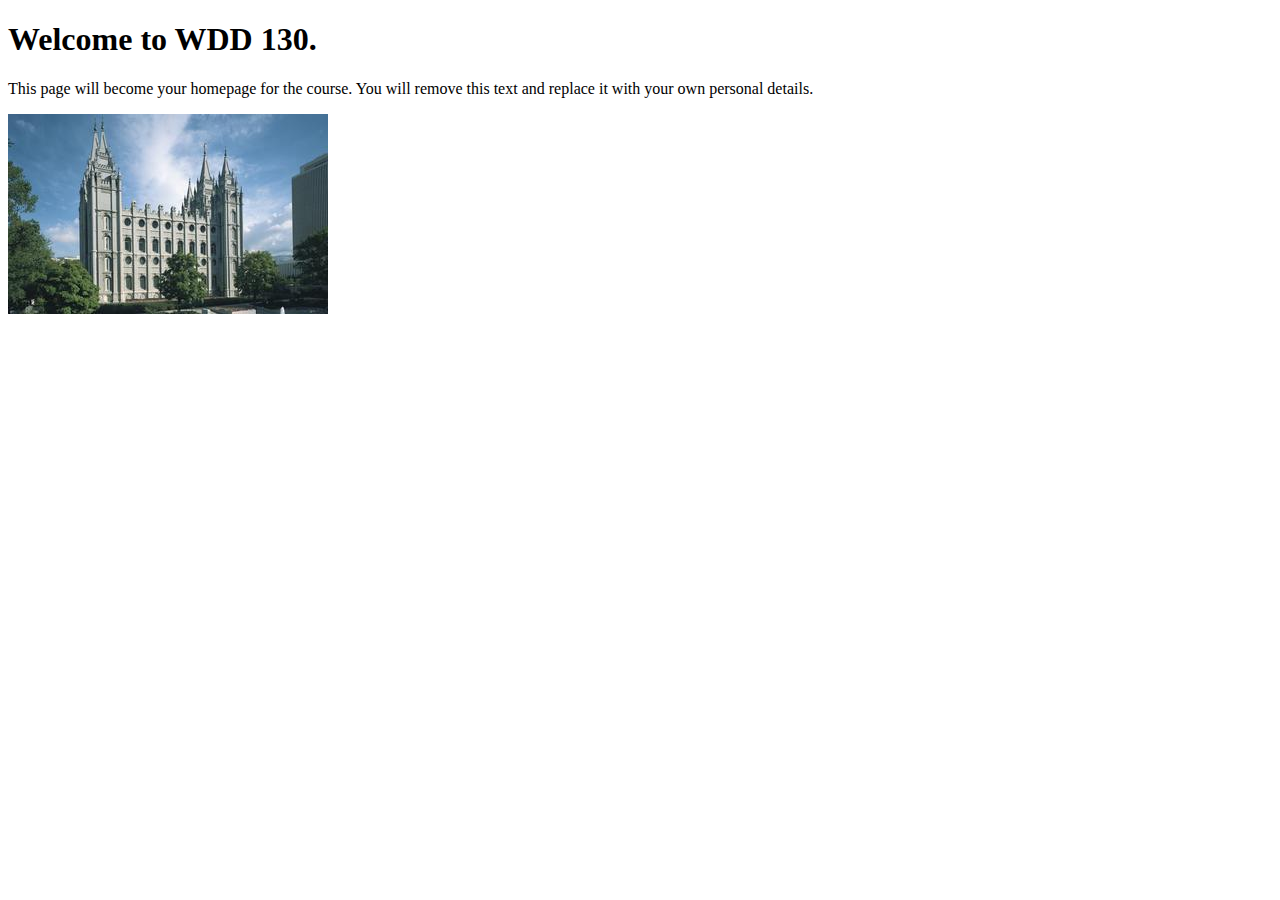
<file: index.html>
<!DOCTYPE html>
<html lang="en">
<head>
    <meta charset="UTF-8">
    <meta name="viewport" content="width=device-width, initial-scale=1.0">
    <title>WDD 130 | Personal Homepage</title>
</head>
<body>
    <h1>Welcome to WDD 130.</h1>
    <p>This page will become your homepage for the course. You will remove this text and replace it with your own personal details.</p>

    <img src="images/salt-lake-temple.jpg" alt="The Salt Lake Temple.">
</body>
</html>
</file>
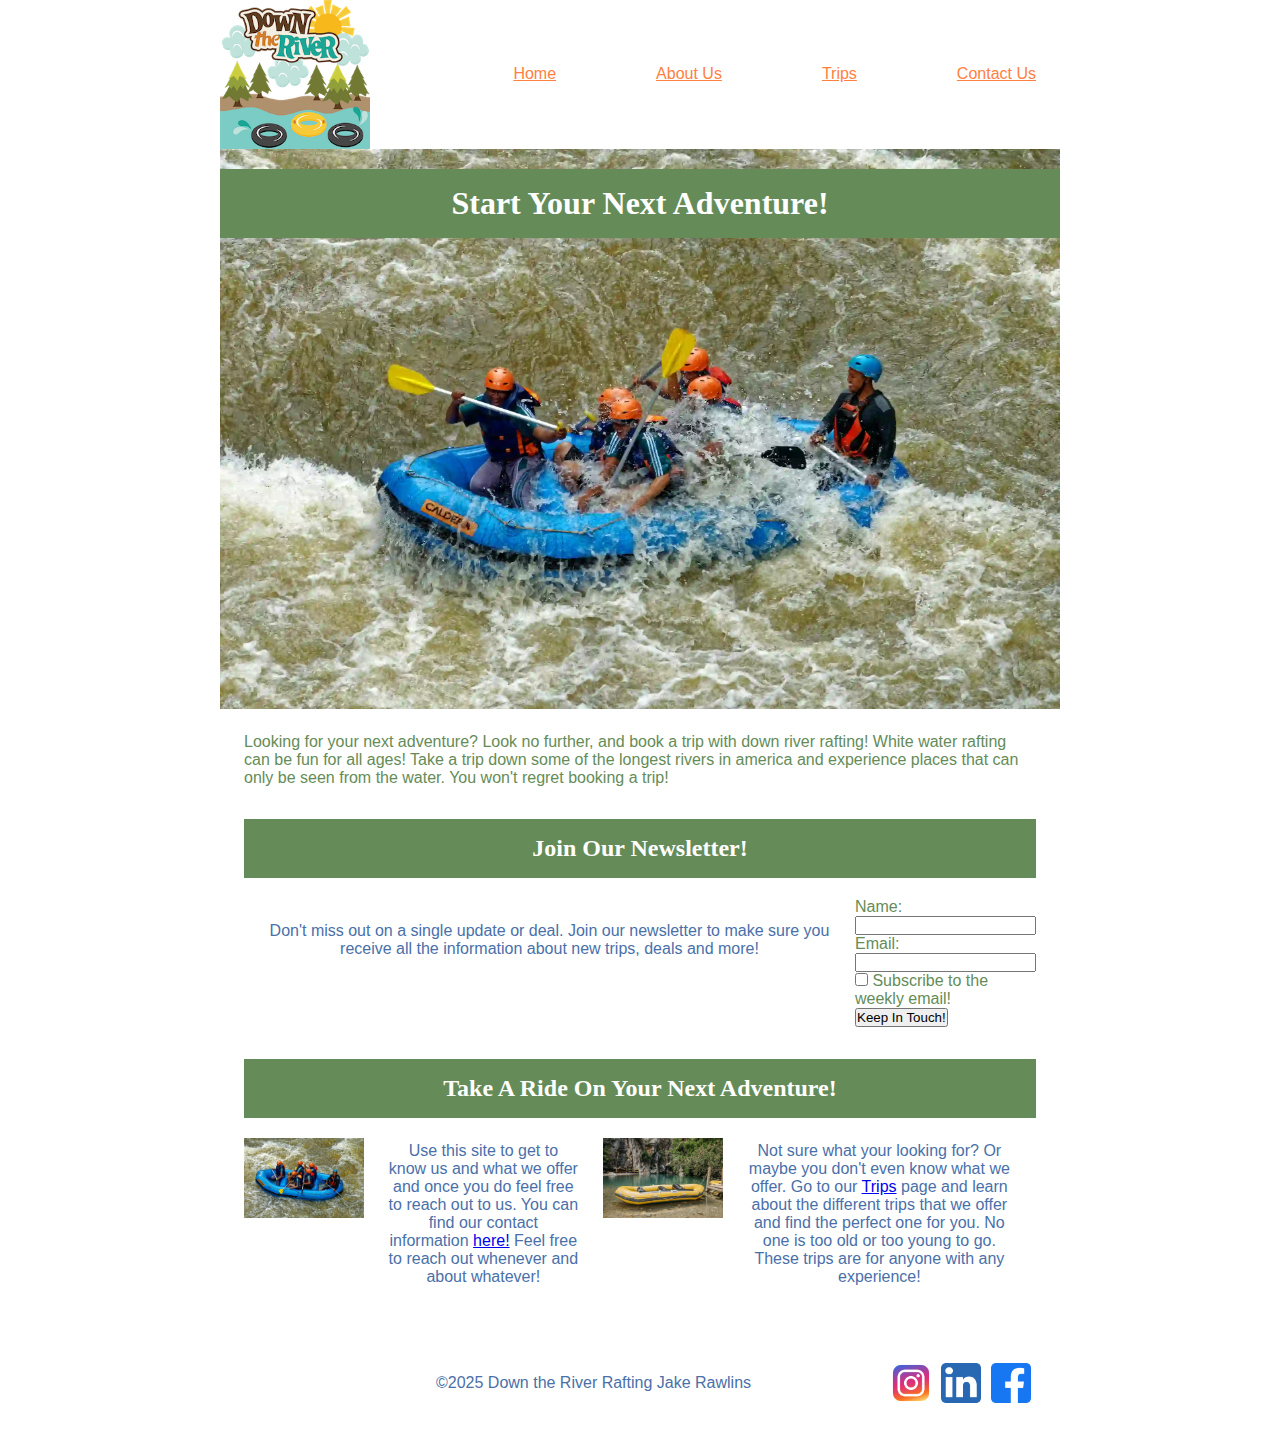
<file: wwr/index.html>
<!DOCTYPE html>
<html lang="en">

<head>
    <meta charset="UTF-8">
    <meta name="viewport" content="width=device-width, initial-scale=1.0">
    <meta name="description" content="A home page for the Down river rafting company.">
    <meta name="author" content="Jake Rawlins">
    <title>Home page for Down the River Rafting</title>
    <link rel="stylesheet" href="styles/rafting.css">
</head>

<body>
    <header>
        <img src="images/logo.png" alt="wwr logo">
        <nav>
            <a href="index.html">Home</a>
            <a href="about.html">About Us</a>
            <a href="trips.html">Trips</a>
            <a href="contact.html">Contact Us</a>
        </nav>
    </header>
    <main>
        <div class="hero">
            <img src="images/main.webp" alt="A background rafting picture">
            <h1>Start Your Next Adventure!</h1>
            <div class="intro">
                <p>
                    Looking for your next adventure? Look no further, and book a trip with down river rafting! White
                    water
                    rafting can be fun for all ages!
                    Take a trip down some of the longest rivers in america and experience places that can only be seen
                    from
                    the water. You won't regret booking a trip!
                </p>
            </div>
        </div>
        <section class="newsletter">
            <h2>Join Our Newsletter!</h2>
            <div class="history">
                <p>Don't miss out on a single update or deal. Join our newsletter to make sure you receive all the
                    information about
                    new trips, deals and more!
                </p>
                <form>
                    <div class="form-item column2">
                        <label for="fullname">Name:</label>
                        <input type="text" id="fullname" name="fullname" required>
                    </div>
                    <div class="form-item column2">
                        <label for="useremail">Email:</label>
                        <input type="email" name="useremail" id="useremail" required>
                    </div>
                    <div class="subscribe">
                        <label for="subscribe"></label>
                        <input type="checkbox" id="subscribe" name="subscribe"> Subscribe to the weekly email!
                    </div>
                    <button type="submit">Keep In Touch!</button>
                </form>

            </div>
        </section>
        <section class="come">
            <h2>Take A Ride On Your Next Adventure!</h2>
            <div class="adventure">
                <figure>
                    <img src="images/photo1.webp" alt="half day photo">
                </figure>
                <p>
                    Use this site to get to know us and what we offer and once you do feel free to reach out to us.
                    You can find our contact information <a href="contact.html">here!</a> Feel free to reach out
                    whenever and
                    about whatever!
                </p>
                <figure>
                    <img src="images/photo4.webp" alt="Basecamp photo">
                </figure>
                <p>Not sure what your looking for? Or maybe you don't even know what we offer. Go to our <a
                        href="trips.html">Trips</a>
                    page and learn about the different trips that we offer and find the perfect one for you. No one is
                    too old or too young to go.
                    These trips are for anyone with any experience!
                </p>
            </div>
        </section>
    </main>
    <footer>
        <p>
            &copy;2025 Down the River Rafting Jake Rawlins
        </p>
        <nav class="socialmedia">
            <a href="https://www.facebook.com/">
                <img src="images/facebook.png" alt="Facebook Icon">
            </a>
            <a href="https://www.linkedin.com/">
                <img src="images/linkedin.png" alt="LinkedIn Icon">
            </a>
            <a href="https://www.instagram.com/">
                <img src="images/instagram.png" alt="Instagram Icon">
            </a>

        </nav>
    </footer>

</body>

</html>
</file>
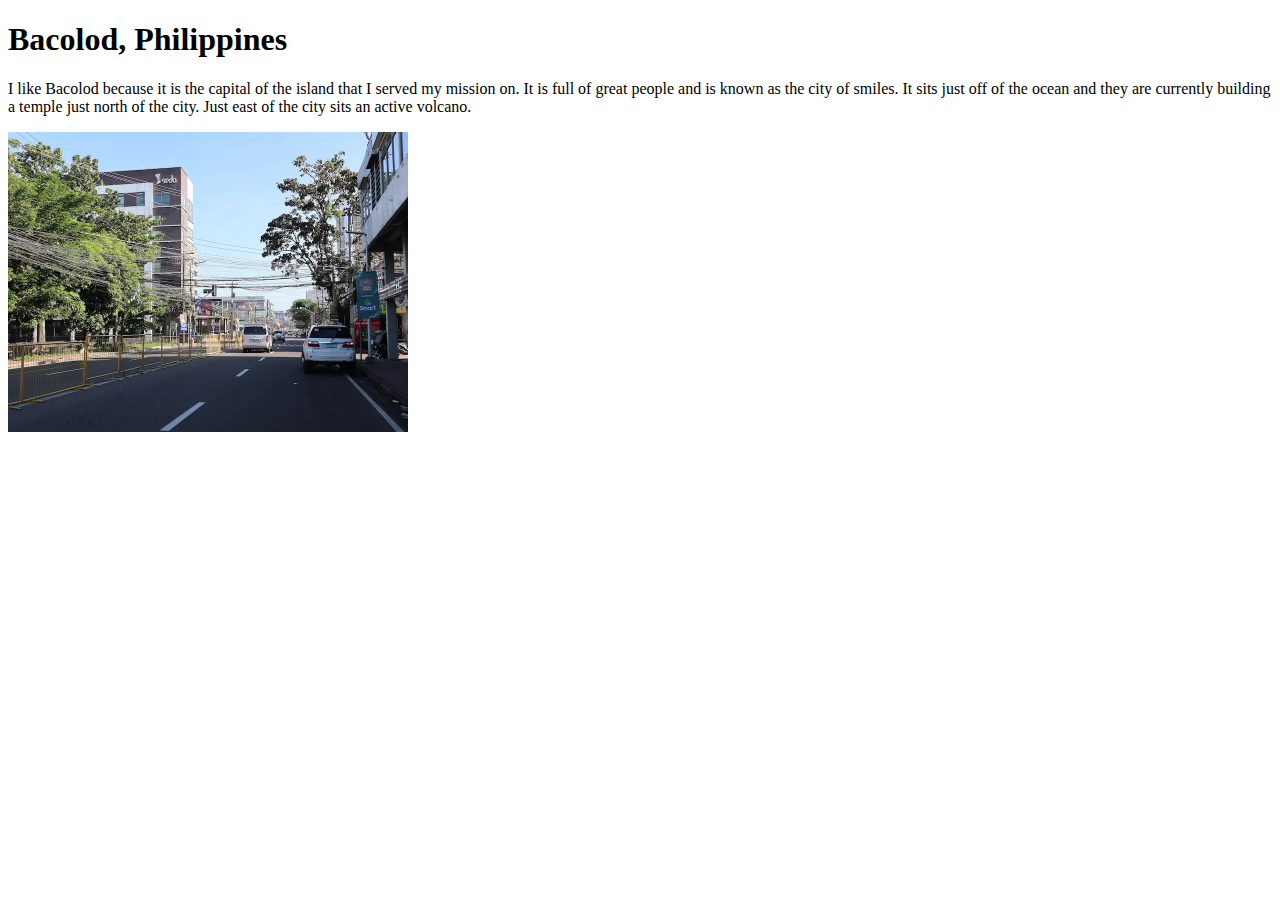
<file: week01/favorite-city.html>
<!DOCTYPE html>
<html lang="en">
    <head>
        <meta charset="UTF-8">
        <meta name="viewport" content="width=device-width, initial-scale=1.0">
        <title>WDD 130 | My Favorite City</title>
    </head>
    <body>
        <h1>
            Bacolod, Philippines
        </h1>
        <p>
            I like Bacolod because it is the capital of the island that I served my mission on. It is full of great people and is known as the city of smiles.
            It sits just off of the ocean and they are currently building a temple just north of the city. Just east of the city sits an active volcano.
        </p>
        <img src="images/Bacolod.webp" alt="Bacolod, Philippines" width="400">

    </body>
</html>
</file>
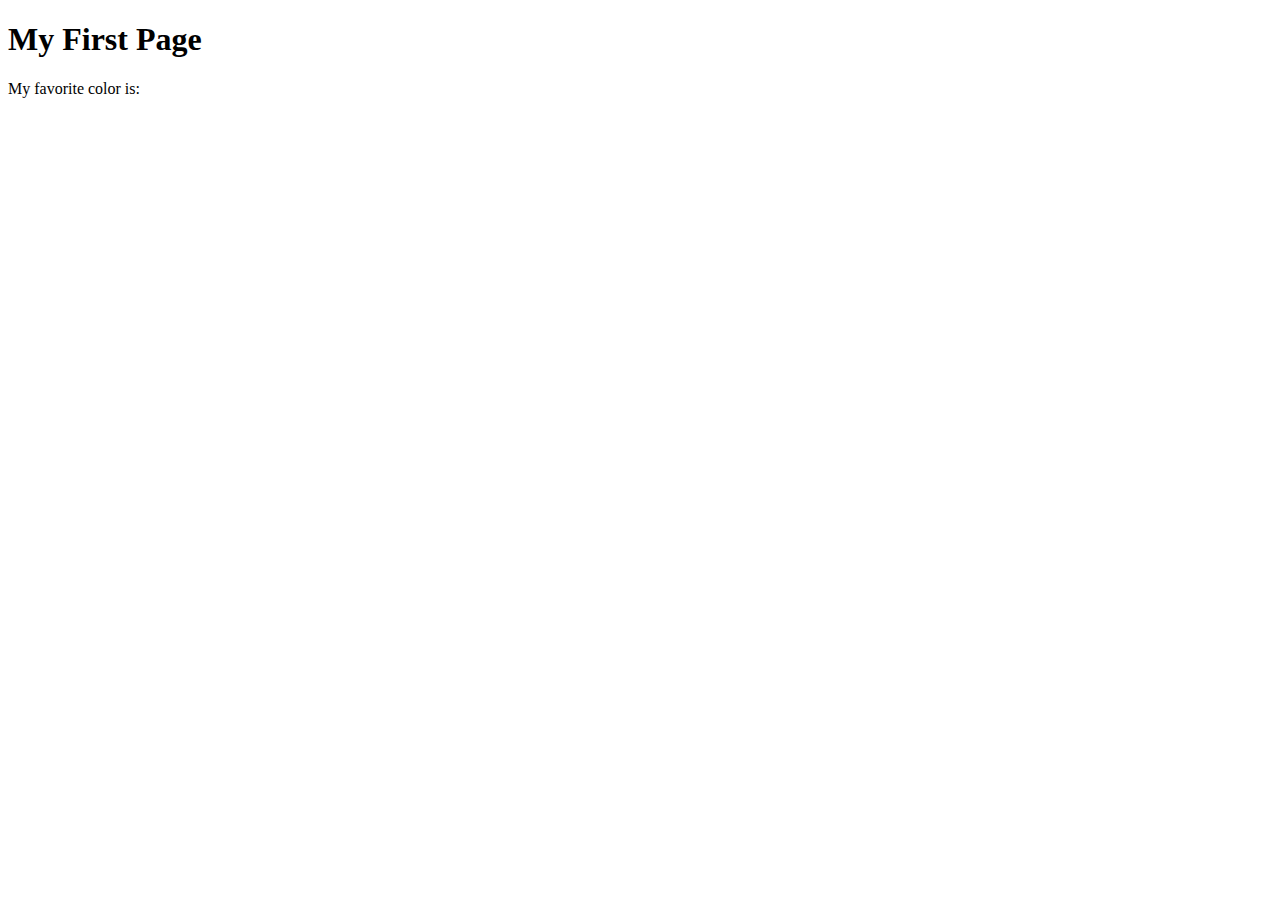
<file: week01/first-page.html>
<!DOCTYPE html>
<html lang="en">
<head>
    <meta charset="UTF-8">
    <meta name="viewport" content="width=device-width, initial-scale=1.0">
    <title>My First Page</title>
</head>
<body>
    <h1>My First Page</h1>
    <p>My favorite color is: </p>
</body>
</html>
</file>
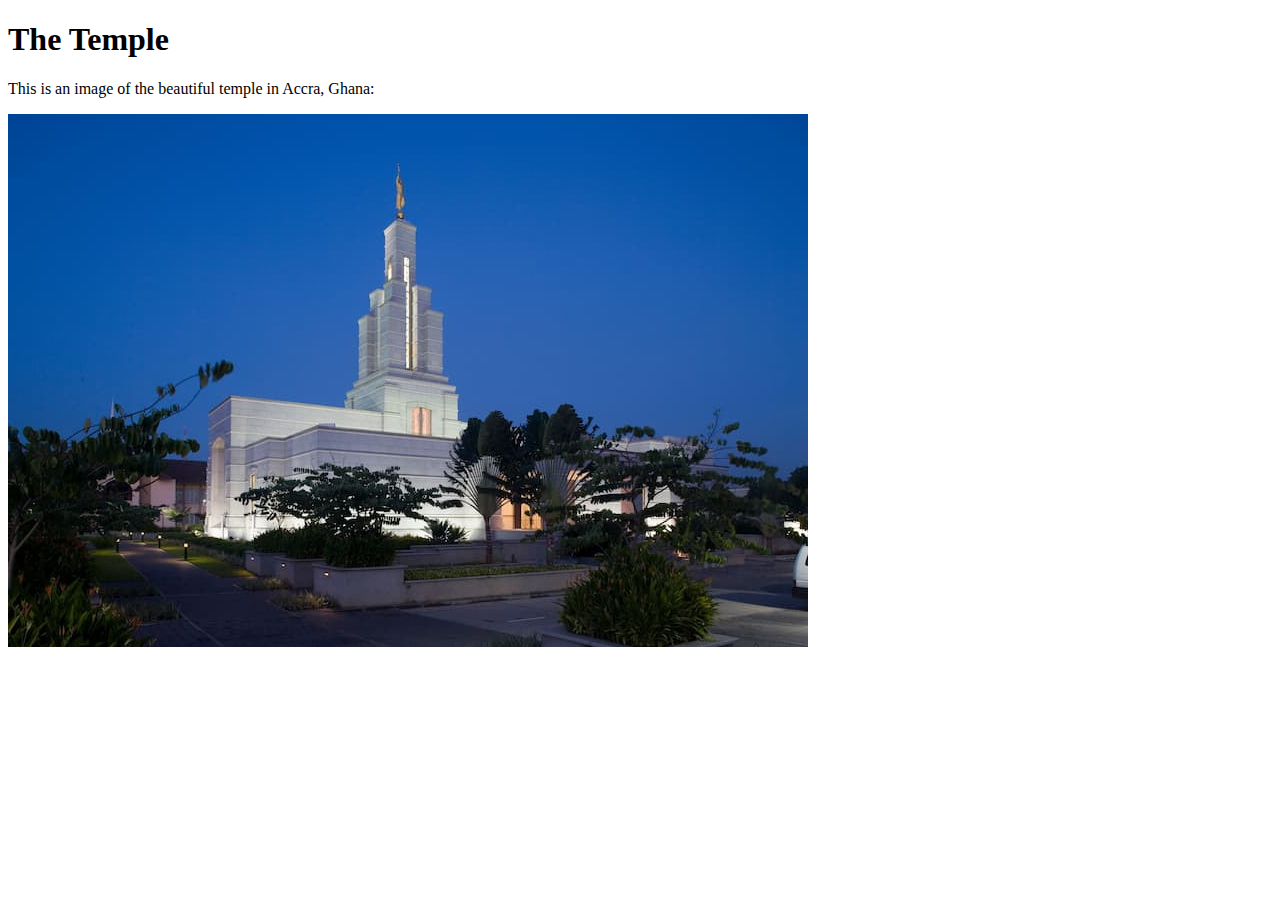
<file: week01/images-solution.html>
<!DOCTYPE html>
<html lang="en">
<head>
    <meta charset="UTF-8">
    <meta name="viewport" content="width=device-width, initial-scale=1.0">
    <title>Temple Image</title>
</head>
<body>
    <h1>The Temple</h1>
    <p>This is an image of the beautiful temple in Accra, Ghana:</p>
    <img src="images/temple-small.jpg" alt="The Accra Ghana Temple">
    
</body>
</html>
</file>
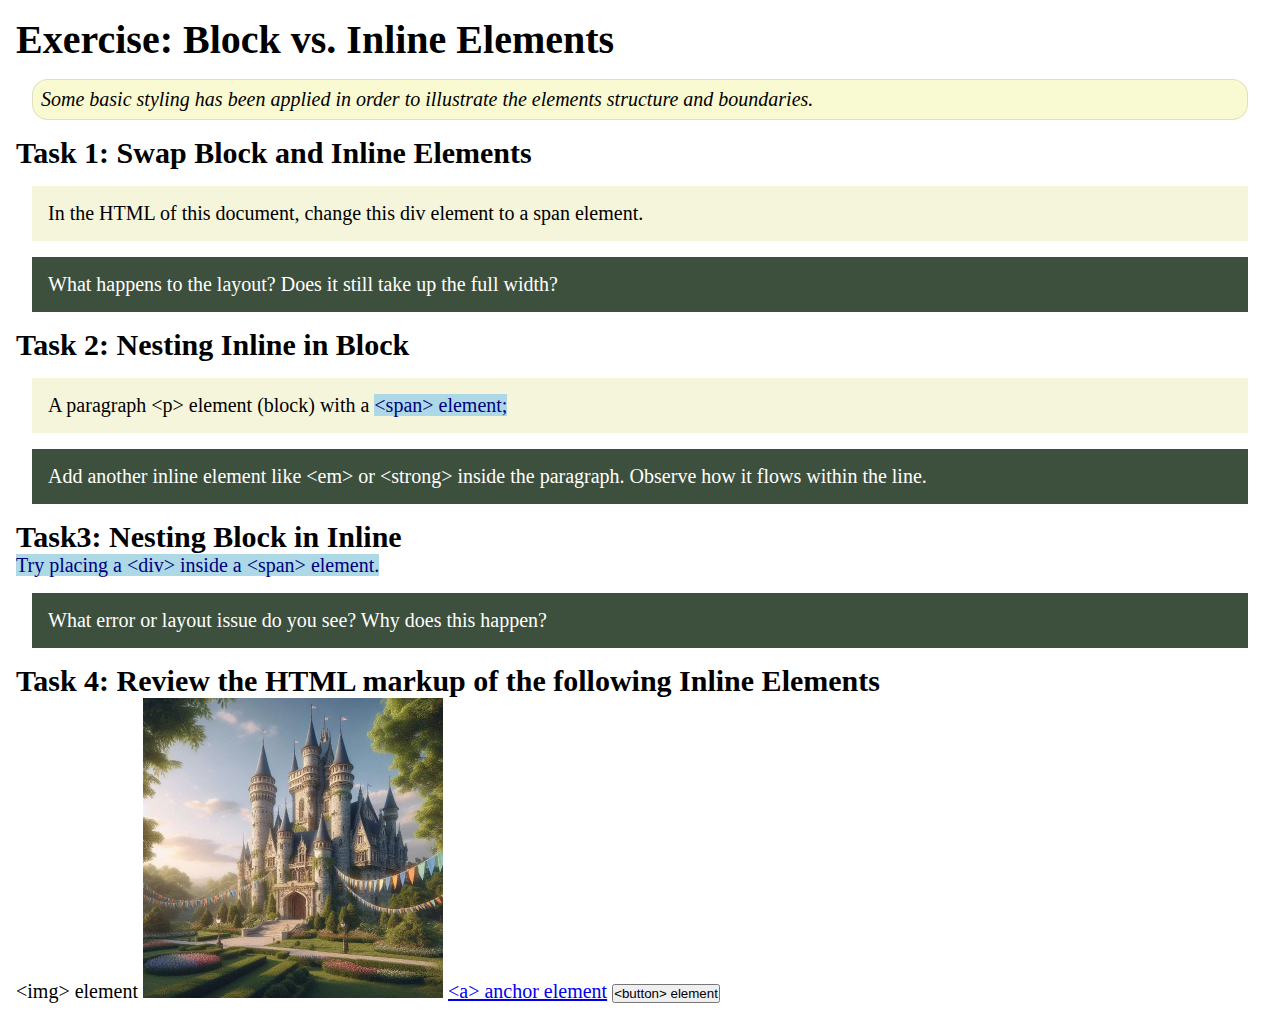
<file: week02/block-vs-inline.html>
<!DOCTYPE html>
<html lang="en">

<head>
    <meta charset="UTF-8">
    <meta name="viewport" content="width=device-width, initial-scale=1.0">
    <title>Exercise: Block vs. Inline Elements</title>
    <link rel="stylesheet" href="styles/block-vs-inline.css">
</head>

<body>
    <main>
        <h1>Exercise: Block vs. Inline Elements</h1>
        <p class="note">Some basic styling has been applied in order to illustrate the elements structure and
            boundaries.</p>

        <h2>Task 1: Swap Block and Inline Elements</h2>
        <div>In the HTML of this document, change this div element to a span element.</div>

        <p class="question">What happens to the layout? Does it still take up the full width?</p>

        <h2>Task 2: Nesting Inline in Block</h2>
        <p>A paragraph &lt;p&gt; element (block) with a <span>&lt;span&gt; element;</span></p>
        <p class="question">Add another inline element like &lt;em&gt; or &lt;strong&gt; inside the paragraph. Observe
            how it flows within the line.</p>

        <h2>Task3: Nesting Block in Inline</h2>
        <span>Try placing a &lt;div&gt; inside a &lt;span&gt; element.</span>
            <p class="question">What error or layout issue do you see? Why does this happen?</p>


            <h2>Task 4: Review the HTML markup of the following Inline Elements</h2>
        &lt;img&gt; element
        <img src="images/castle.webp" alt="placeholder image (images are inline)" width="300" height="300">
        <a href="https://churchofjesuschrist.org">&lt;a&gt; anchor element</a>
        <button type="button">&lt;button&gt; element</button>
    </main>
</body>

</html>
</file>
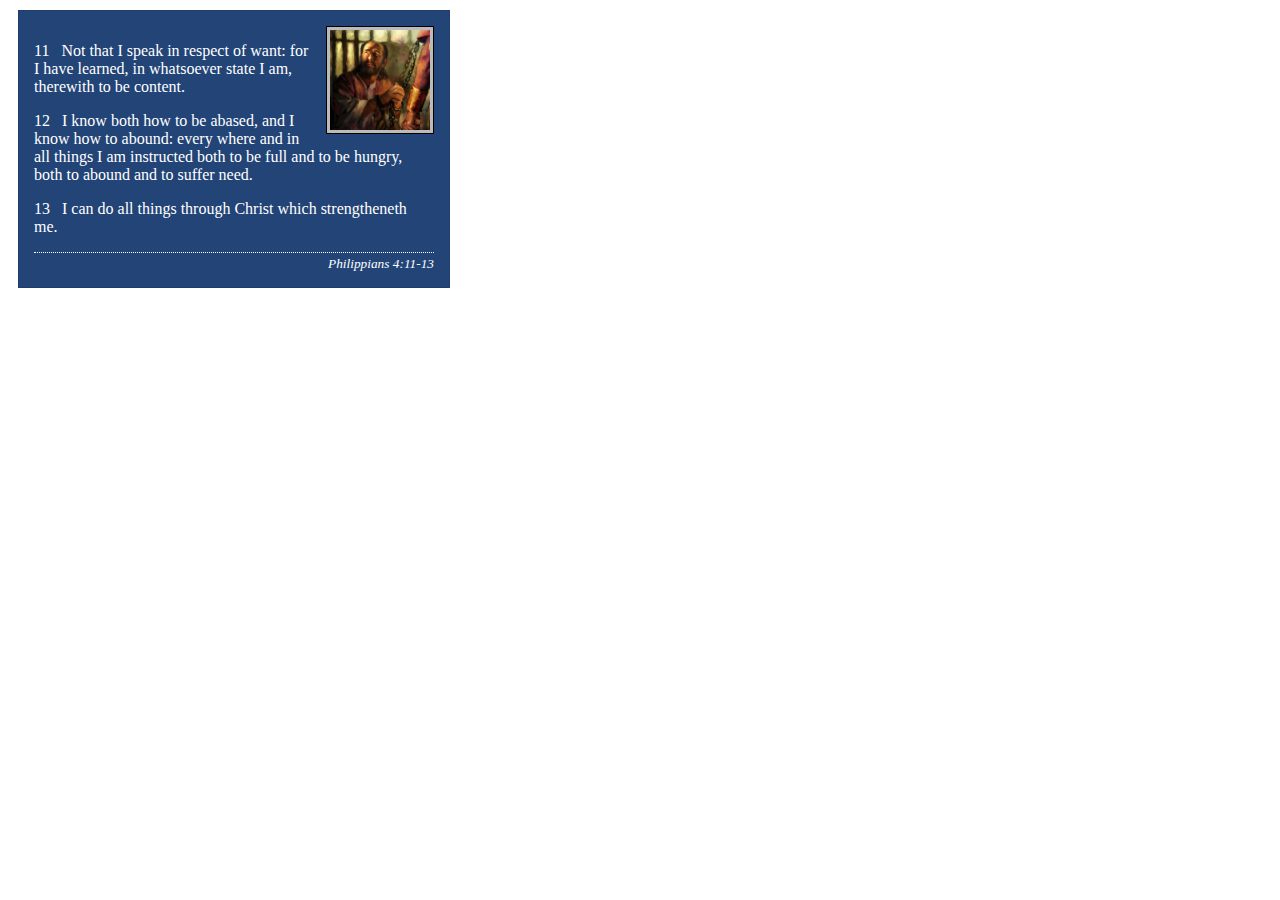
<file: week02/box-model-solution.html>
<!DOCTYPE html>
<html lang="en">
<head>
    <meta charset="UTF-8">
    <meta name="viewport" content="width=device-width, initial-scale=1.0">
    <title>Box Model Activity</title>
    <link rel="stylesheet" href="styles/box-model-solution.css">
</head>
<body>
    <main>
        <div class="callout">
            <img src="images/apostle-paul-imprisoned.webp" alt="Paul the Apostle - Imprisoned in Rome" width="200" height="200">
            <blockquote>
                <p>11 &nbsp; Not that I speak in respect of want: for I have learned, in whatsoever state I am, therewith to be content.</p>
                <p>12 &nbsp; I know both how to be abased, and I know how to abound: every where and in all things I am instructed both to be full and to be hungry, both to abound and to suffer need.</p>
                <p>13 &nbsp; I can do all things through Christ which strengtheneth me.</p>
            </blockquote>
            <cite>Philippians 4:11-13</cite>
        </div>
    </main>
</body>
</html>
</file>
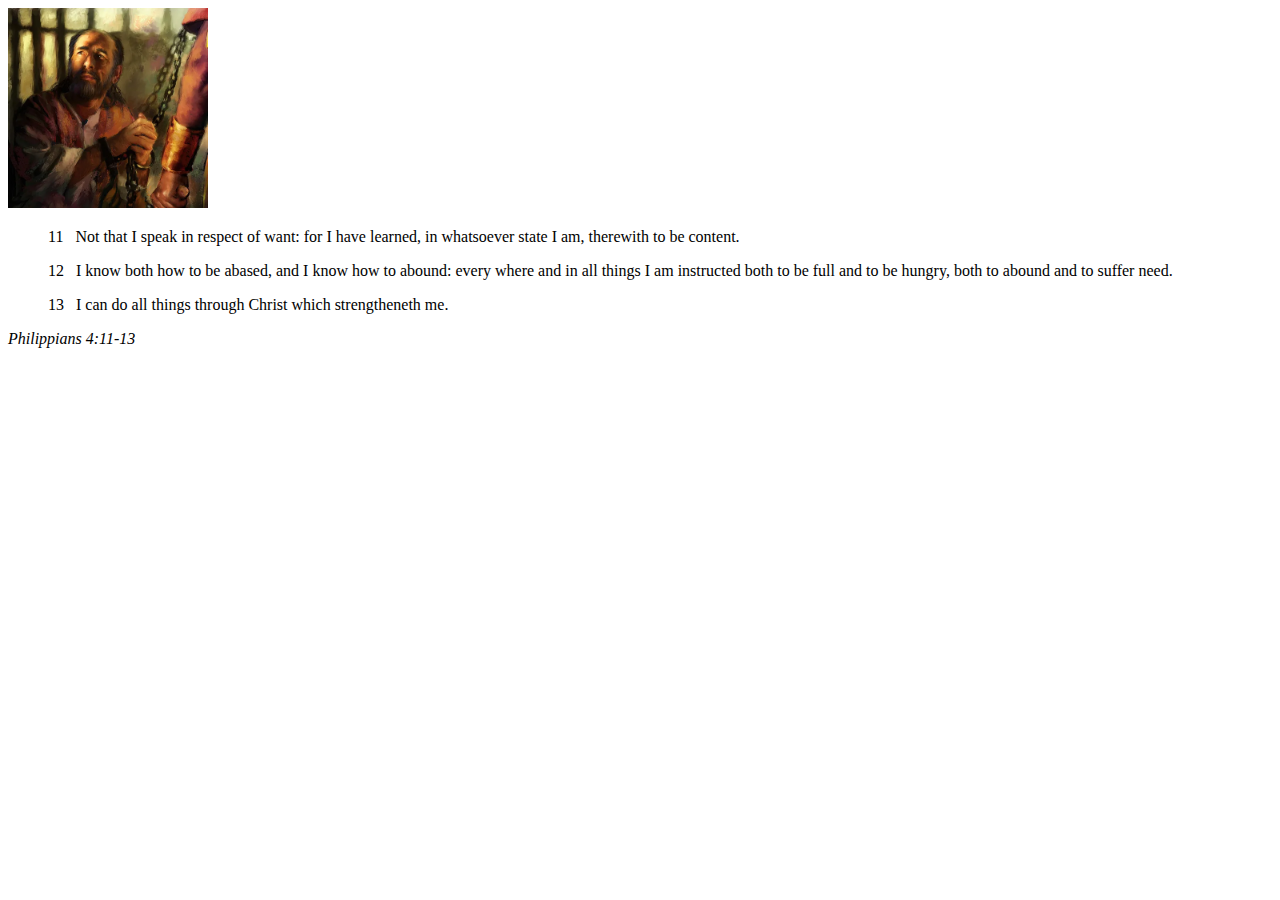
<file: week02/box-model.html>
<!DOCTYPE html>
<html lang="en">
<head>
    <meta charset="UTF-8">
    <meta name="viewport" content="width=device-width, initial-scale=1.0">
    <title>Box Model Activity</title>
</head>
<body>
    <main>
        <div class="callout">
            <img src="images/apostle-paul-imprisoned.webp" alt="Paul the Apostle - Imprisoned in Rome" width="200" height="200">
            <blockquote>
                <p>11 &nbsp; Not that I speak in respect of want: for I have learned, in whatsoever state I am, therewith to be content.</p>
                <p>12 &nbsp; I know both how to be abased, and I know how to abound: every where and in all things I am instructed both to be full and to be hungry, both to abound and to suffer need.</p>
                <p>13 &nbsp; I can do all things through Christ which strengtheneth me.</p>
            </blockquote>
            <cite>Philippians 4:11-13</cite>
        </div>
    </main>
</body>
</html>
</file>
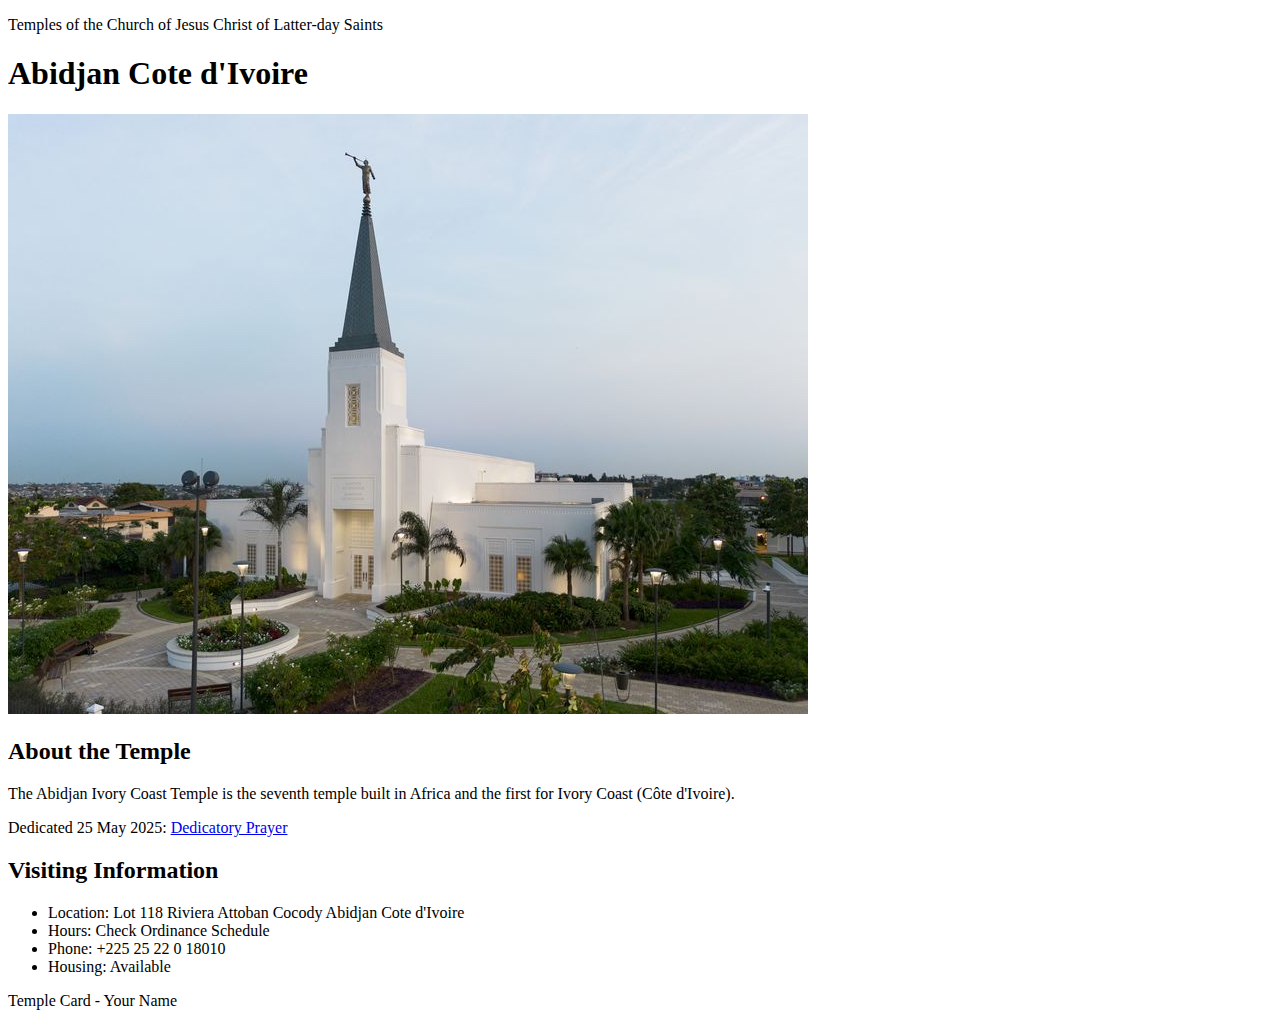
<file: week02/temple.html>
<!DOCTYPE html>
<html lang="en">

<head>
    <meta charset="UTF-8">
    <meta name="viewport" content="width=device-width, initial-scale=1.0">
    <title>Temple Card - Abidjan Cote d'Ivoire</title>
</head>

<body>
    <header>
        <p>Temples of the Church of Jesus Christ of Latter-day Saints</p>
    </header>
    <main>
        <h1>Abidjan Cote d'Ivoire</h1>
        <picture>
            <img src="images/abidjan-ivory-coast.jpeg" alt="Abidjan Cote d'Ivoire Temple">
        </picture>
        <section>
            <h2>About the Temple</h2>
            <p>The Abidjan Ivory Coast Temple is the seventh temple built in Africa and the first for Ivory Coast (Côte
                d'Ivoire).</p>
            <p>Dedicated 25 May 2025: <a
                    href="https://www.churchofjesuschrist.org/temples/dedicatory-prayer/abidjan-ivory-coast-temple/2025-05-25?lang=eng"
                    target="_blank" rel="noopener noreferrer">Dedicatory Prayer</a></p>
        </section>
        <section>
            <h2>Visiting Information</h2>
            <ul>
                <li>Location: Lot 118 Riviera Attoban Cocody Abidjan Cote d'Ivoire</li>
                <li>Hours: Check Ordinance Schedule</li>
                <li>Phone: +225 25 22 0 18010</li>
                <li>Housing: Available</li>
            </ul>
        </section>
    </main>
    <footer>
        <p>Temple Card - Your Name</p>
    </footer>
</body>

</html>
</file>
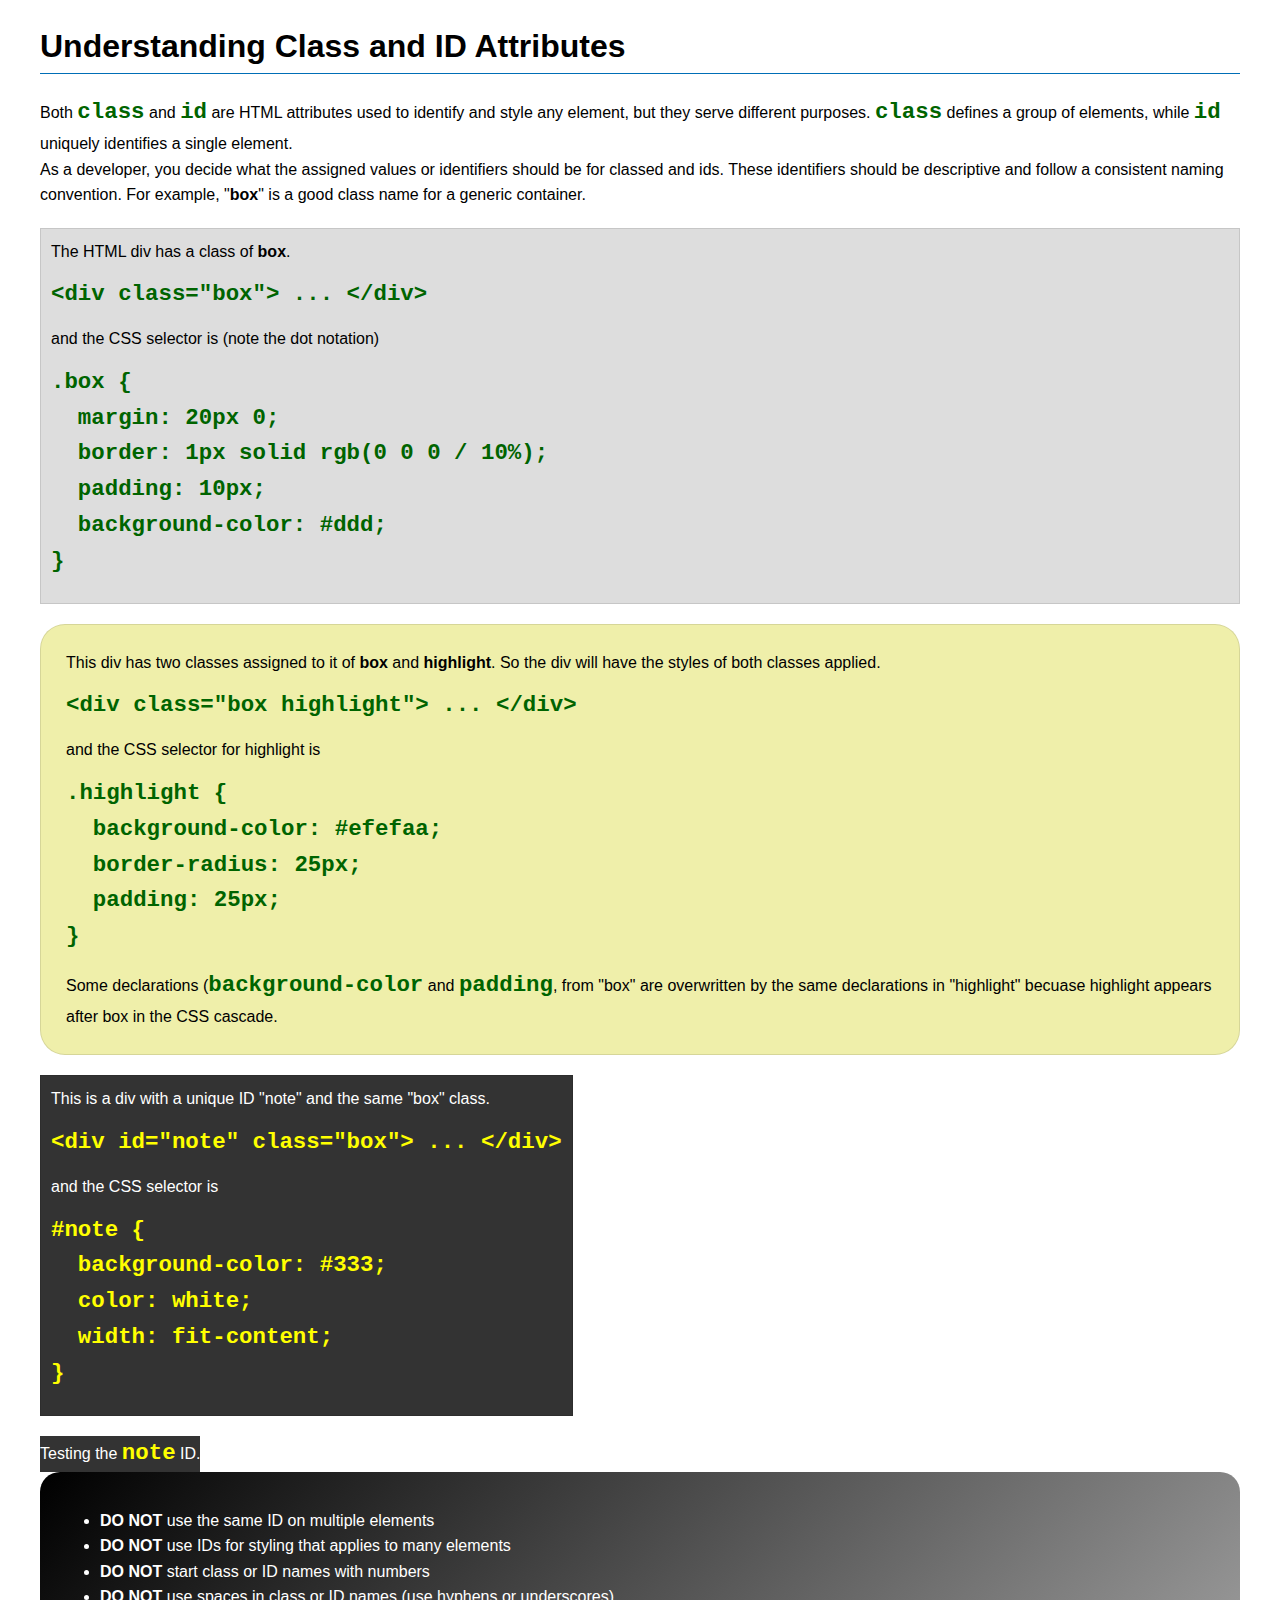
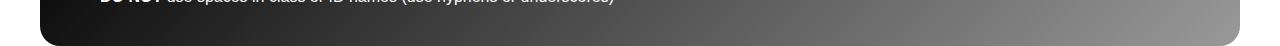
<file: week03/class-and-id.html>
<!DOCTYPE html>
<html lang="en">

<head>
    <meta charset="UTF-8">
    <meta name="viewport" content="width=device-width, initial-scale=1.0">
    <title>Class vs ID Attributes</title>
    <link rel="stylesheet" href="styles/class-and-id.css">
</head>

<body>
    <h1>Understanding Class and ID Attributes</h1>
    <p>Both <code>class</code> and <code>id</code> are HTML attributes used to identify and style any element, but they
        serve different purposes. <code>class</code> defines a group of elements, while <code>id</code> uniquely
        identifies a single element.</p>
    <p>As a developer, you decide what the assigned values or identifiers should be for classed and ids. These
        identifiers should be
        descriptive and follow a consistent naming convention. For example, "<strong>box</strong>" is a good class name
        for a generic container.</p>
    <div class="box">
        <p>The HTML div has a class of <strong>box</strong>.</p>
        <pre><code class="html">&lt;div class="box"&gt; ... &lt;/div&gt;</code></pre>
        and the CSS selector is (note the dot notation)
        <pre><code class="css">.box {
  margin: 20px 0;
  border: 1px solid rgb(0 0 0 / 10%);
  padding: 10px;
  background-color: #ddd; 
}</code></pre>
    </div>

    <div class="box highlight">
        <p>This div has two classes assigned to it of <strong>box</strong> and <strong>highlight</strong>. So the div
            will have the styles of both classes applied.</p>
        <pre><code class="html">&lt;div class="box highlight"&gt; ... &lt;/div&gt;</code></pre>
        and the CSS selector for highlight is
        <pre><code class="css">.highlight {
  background-color: #efefaa;
  border-radius: 25px;
  padding: 25px;
}</code></pre>
<p>Some declarations (<code>background-color</code> and <code>padding</code>, from "box" are overwritten by the same declarations in "highlight" becuase highlight appears after box in the CSS cascade.</p>
    </div>

    <div id="note" class="box">
        <p>This is a div with a unique ID "note" and the same "box" class.</p>
        <pre><code class="html">&lt;div id="note" class="box"&gt; ... &lt;/div&gt;</code></pre>
        and the CSS selector is
        <pre><code class="css">#note {
  background-color: #333;
  color: white;
  width: fit-content;
}</code></pre>
    </div>

    <div id="note">
        <p>Testing the <code>note</code> ID.</p>
    </div>

    <section id="best-practice">
        <ul>
            <li><strong>DO NOT</strong> use the same ID on multiple elements</li>
            <li><strong>DO NOT</strong> use IDs for styling that applies to many elements</li>
            <li><strong>DO NOT</strong> start class or ID names with numbers</li>
            <li><strong>DO NOT</strong> use spaces in class or ID names (use hyphens or underscores)</li>
        </ul>
    </section>




</body>

</html>
</file>
<file: wwr/styles/rafting.css>
:root{
    --primary-color: #FF8040;
    --secondary-color: white;
    --accent1-color: #658C58;
    --accent2-color: #4A70A9;
    --heading-font: "Times New Roman", "Georgia", serif;
    --body-font: Arial, Helvetica, sans-serif;
}

*{
    margin: 0;
    padding: 0;
    box-sizing: border-box;
    
}

body{
    font-family: var(--body-font);
    color: var(--accent1-color);
}

header, main, footer {
    width: 840px;
    margin: 0 auto;
}
header {
    display: flex;
    justify-content: space-between;
    align-items: center;
    grid-template-columns: 1fr 2fr;
}

h1, h2 {
    font-family: var(--heading-font);
    color: var(--primary-color);
}
header nav{
    display: flex;
    justify-content: space-evenly;
    gap: 100px;
    align-items: center
}

nav, p, section, article {
    margin: 16px;
    padding: 8px;
}

.socialmedia a {
    text-decoration: none;
}

.hero{
    position: relative;
}
.hero h1 {
    position: absolute;
}
.hero article{
    position: absolute;
}
.hero img {
    display: block;
    width: 100%;
    height: auto;
}

h1 {
    position: absolute;
    top: 20px;
    width: 100%;
    padding: 16px;
    text-align: center;
    background-color: var(--accent1-color) ;
    color: var(--secondary-color);
}

article {
    position: absolute;
    top: 370px;
    background-color: var(--accent1-color) ;
    padding: 17px;
    color: var(--secondary-color);
    text-align: center;
}

.hero article img {
    float: right;
    width: 125px;
    border: 1px solid black;
}

header img{
    width: 150px;
    height: auto;
}

header a{
    color: var(--primary-color);
}

h2{
    width: 100%;
    padding: 16px;
    text-align: center;
    background-color: var(--accent1-color) ;
    color: var(--secondary-color);
}

section p {
    text-align: center;
    color: var(--accent2-color);
}
.history img{
    width: 200px;
    height: auto;

}
.history {
    display: flex;
    padding-top: 20px;
}
figure img{
    width: 120px;
    height: auto;
    display: block;
}

figure{
    display: inline-block;
    text-align: center;
    padding-top: 20px;
}
.adventure{
    display: flex;
    justify-content: space-evenly;
}
footer{
    text-align: center;
    color: var(--accent2-color);
    display: flex;
    align-items: center;
    justify-content: space-between;
}
footer p{
    padding-left: 200px;
}
footer img {
    width: 50px;
    float: right;
    padding: 5px;
}
</file>
<file: week02/styles/block-vs-inline.css>
* {
    margin: 0;
    padding: 0;
}

body {
    font-size: 20px;
    margin: 1rem;
}

p,
div {
    background-color: beige;
    margin: 1rem;
    padding: 1rem;
}

span {
    color: navy;
    background-color: lightblue;
}

code {
    margin: 0;
    padding: 0;
    color: green;
    font-size: 1.2rem;
}

.note {
    font-style: italic;
    background-color: lightgoldenrodyellow;
    border-radius: 1rem;
    border: 1px solid rgb(0 0 0 / 10%);
    margin: 1rem;
    padding: .5rem;
}

.question {
    background-color: #3d503d;
    color: #fff;
}
</file>
<file: week02/styles/box-model-solution.css>
.callout {
    max-width: 400px;
    margin: 10px;
    border: 1px solid rgba(0, 0, 0, .1);
    padding: 15px;
    background-color: #247;
    color: #fff;
}

.callout img {
    float: right;
    margin: 0 0 10px 15px;
    border: 1px solid #000;
    padding: 3px;
    background-color: #bbb;
    width: 100px;
    height: auto;

}

blockquote {
    margin: 0;
}

cite {
    display: block;
    border-top: 1px dotted #fff;
    padding-top: 3px;
    text-align: right;
    font-size: smaller;
}
</file>
<file: week03/styles/class-and-id.css>
body {
    font-family: Arial, sans-serif;
    line-height: 1.6;
    margin: 0;
    padding: 0 40px;
}

h1 {
    border-bottom: 1px solid rgb(0 110 182);
    padding-bottom: 0;
}



p {
    margin: 0;
}

code {
    color: darkgreen;
    font-weight: 700;
    font-size: 1.4rem;
}

/* Class examples - can be reused */

.box {
    margin: 20px 0;
    border: 1px solid rgb(0 0 0 / 10%);
    padding: 10px;
    background-color: #ddd; /* this is shorthand for #dddddd */
}

.highlight {
    background-color: #efefaa;
    border-radius: 25px;
    padding: 25px;
}

/* ID examples - should be unique */

#note {
    background-color: #333;
    color: white;
    width: fit-content;
}

#note code {
    color: yellow;
}

#best-practice {
    background: linear-gradient(135deg, #000 0%, #999 100%);
    color: white;
    border-radius: 20px;
    padding: 20px
}
</file>
